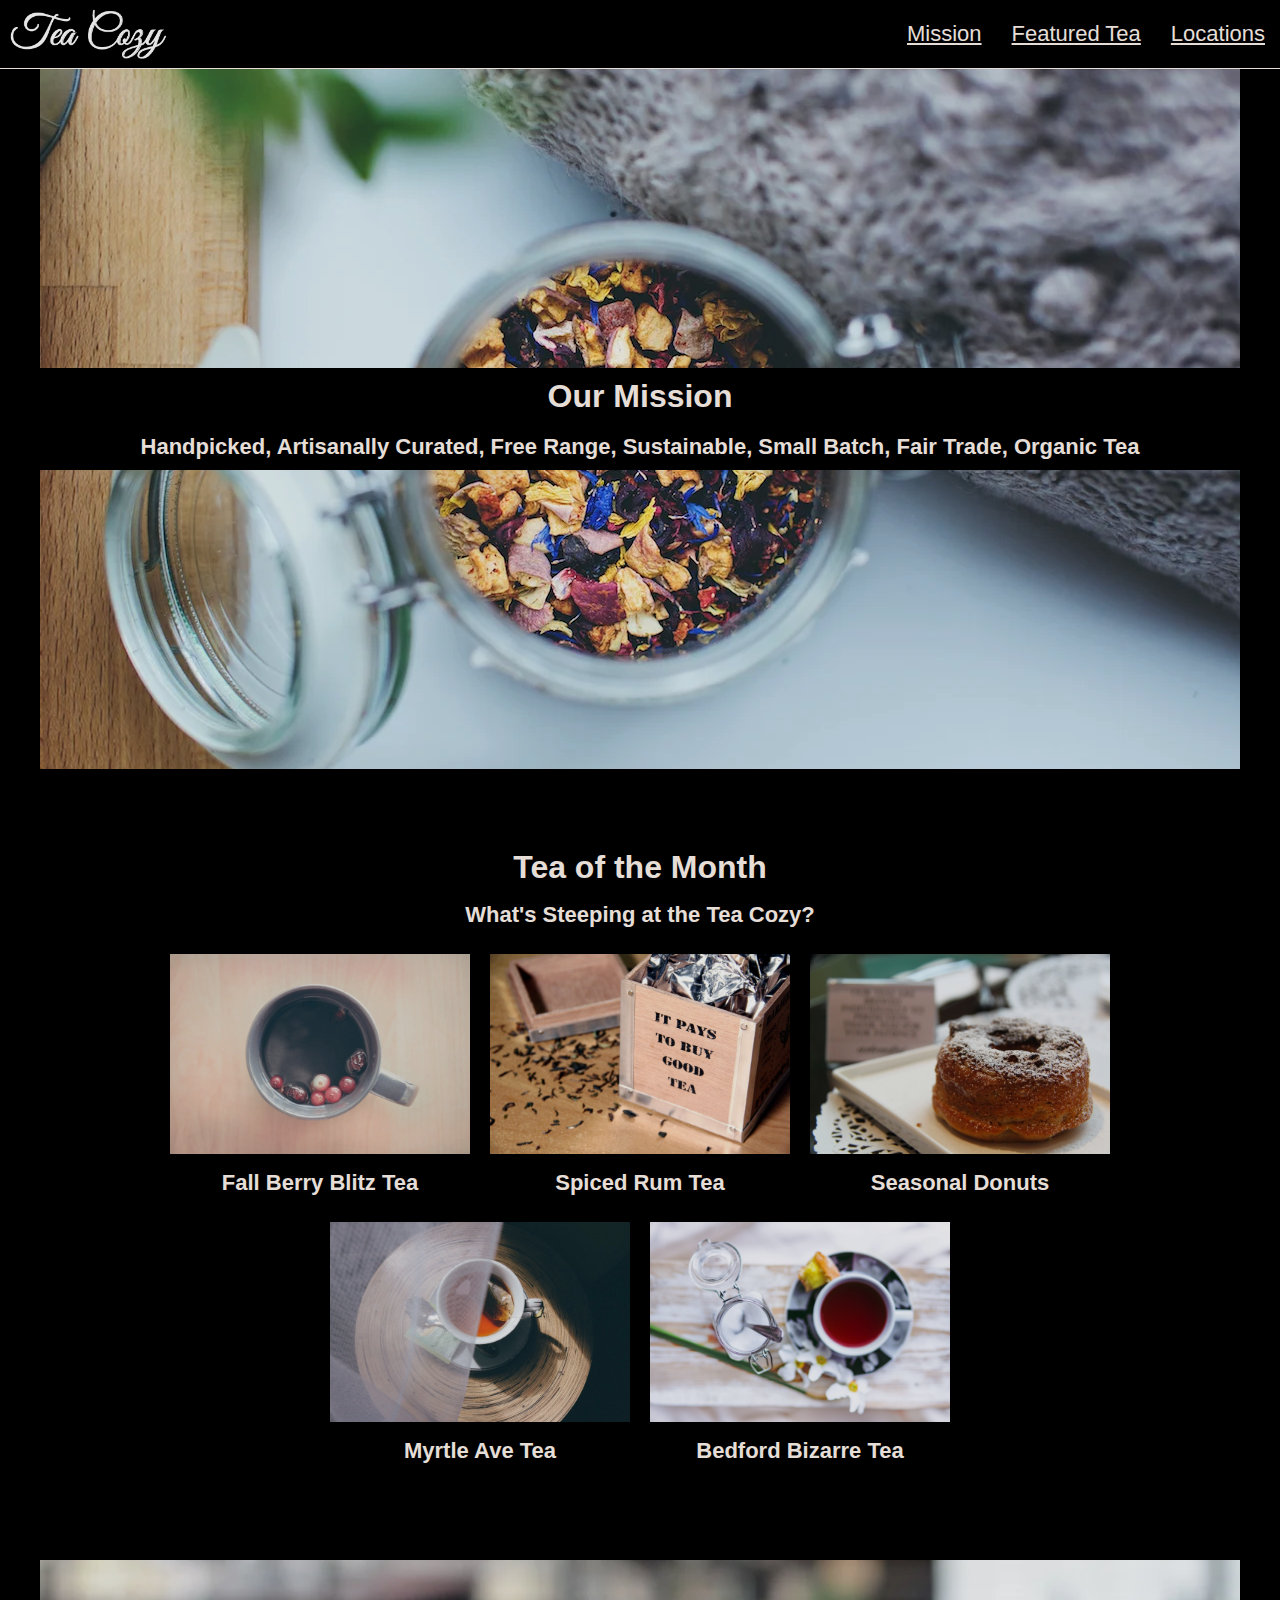
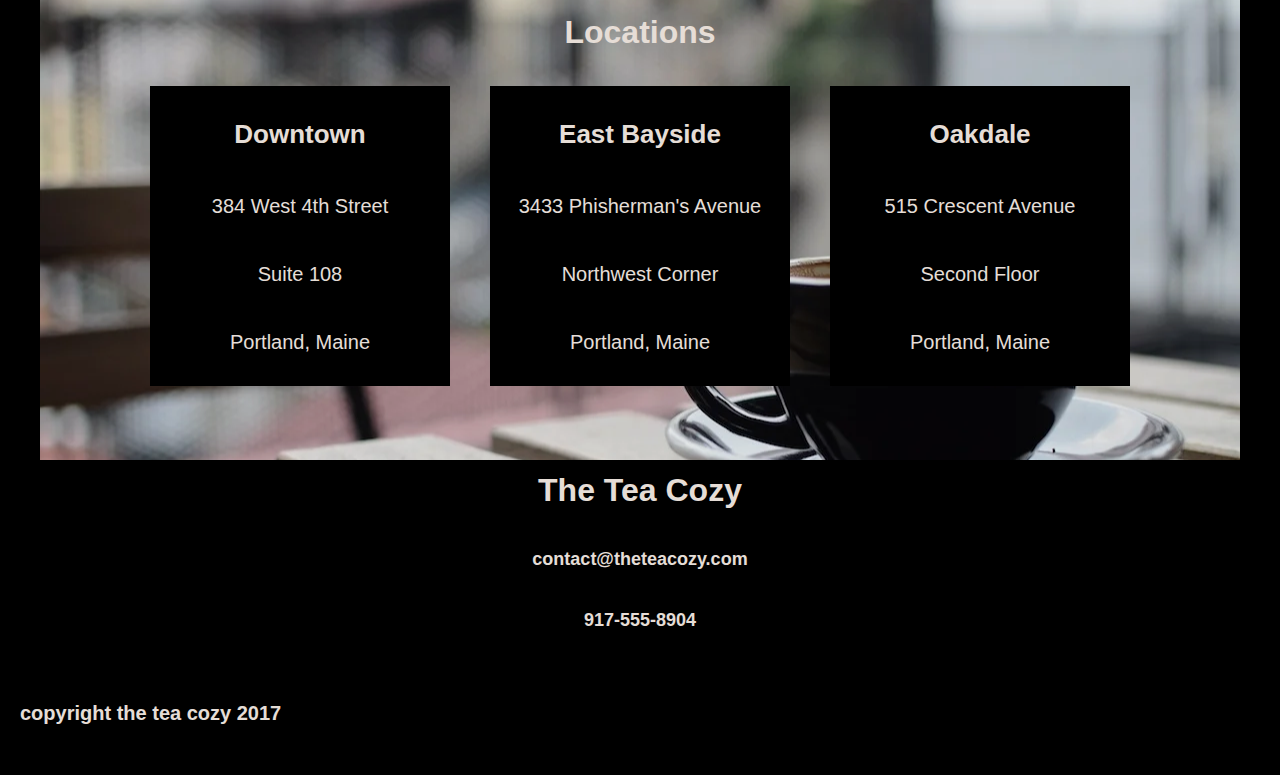
<file: index.html>
<!DOCTYPE html>
<html lang="en">
    <head>
        <meta charset="UTF-8">
        <meta http-equiv="X-UA-Compatible" content="IE=edge">
        <meta name="viewport" content="width=device-width, initial-scale=1.0">
        <title>Tea Cozy</title>
        <link rel="stylesheet" href="styles.css" type="text/css"/>
    </head>
    <header>
    <img class="logo" src="imgs/img-tea-cozy-logo.webp" alt="logo">
        <nav>
            <ul class="nav-links">
                <li class=""><a href="#">Mission</a></li>
                <li class=""><a href="#">Featured Tea</a></li>
                <li class=""><a href="#">Locations</a></li>
            </ul>
        </nav>
    </header>
    <body>
        <div class="container" id="mission">
            <div class=mission-wrapper>
                <h2>Our Mission</h2>
                <h4>Handpicked, Artisanally Curated, Free Range, Sustainable, Small Batch, Fair Trade, Organic Tea</h4>
            </div>
        </div>
        <section class="container" id="totm">
            <div class="gallery-wrapper">
            <h2>Tea of the Month</h2>
            <h4>What's Steeping at the Tea Cozy?</h4>
                <div class="img-gallery">
                    <div class="img-item">
                        <img src="imgs/img-berryblitz.webp" alt="">
                        <h4>Fall Berry Blitz Tea</h4>
                    </div>
                    <div class="img-item">
                        <img src="imgs/img-spiced-rum.webp" alt="">
                        <h4>Spiced Rum Tea</h4>
                    </div>
                    <div class="img-item">
                        <img src="imgs/img-donut.webp" alt="">
                        <h4>Seasonal Donuts</h4>
                    </div>
                    <div class="img-item">
                        <img src="imgs/img-myrtle-ave.webp" alt="">
                        <h4>Myrtle Ave Tea</h4>
                    </div>
                    <div class="img-item"><img src="imgs/img-bedford-bizarre.webp" alt="">
                        <h4>Bedford Bizarre Tea</h4>
                    </div>
                </div>
            </div>
        </section>
        <section class="container" id="location">
            <div class="location-wrapper">
                <h2>Locations</h2>
                <div class=wrapper-box>
                    <div class=container-box>
                        <h3>Downtown</h3>
                        <h5>384 West 4th Street</h5>
                        <h5>Suite 108</h5>
                        <h5>Portland, Maine</h5>
                    </div>
                    <div class=container-box>
                        <h3>East Bayside</h3>
                        <h5>3433 Phisherman's Avenue</h5>
                        <h5>Northwest Corner</h5>
                        <h5>Portland, Maine</h5>
                    </div>
                    <div class=container-box>
                        <h3>Oakdale</h3>
                        <h5>515 Crescent Avenue</h5>
                        <h5>Second Floor</h5>
                        <h5>Portland, Maine</h5>
                    </div>
                </div>
            </div>
        </section>
        <section class="container" id="contact">
            <div class="contact-wrapper">
                <h2>The Tea Cozy</h2>
                <h5>contact@theteacozy.com</h5>
                <h5>917-555-8904</h5>
            </div>
        </section>
        <footer>
            <h5>copyright the tea cozy 2017</h5>
        </footer>
    </body>
</html>
</file>
<file: styles.css>
* {
    box-sizing: border-box;
    padding: 0;
    margin: 0;
}

body {
    background-color: black;
    font-family: Helvetica, sans-serif;
    font-size: 22px;
    opacity: .9;
    color:seashell;
}

a {
    color:seashell;
}

h2 {
    text-align: center;
    font-size: 32px;
}

h3 {
    font-size: 26px;
    text-align: center;
}

h4 {
    text-align: center;
}

h5 {
    font-size: 20px;
    text-align: center;
}

header {
    display: flex;
    border-bottom: 1px solid seashell;
    height: 69px;
    justify-content: space-between;
    align-items: center;

}

.logo {
    height: 50px;
    width: auto;
    margin-left: 10px;
}

.nav-links  {
    list-style: none;
    display: inline-flex;
}

li {
    padding: 0px 15px;
}

.container  {
    margin: auto;
}

#mission {
    height: 700px;
    width: 1200px;
    background-image: url("imgs/img-mission-background.webp");
    display: flex;
    align-items: center;
    margin-bottom: 80px;
}

.mission-wrapper h2, .mission-wrapper h4 {
    padding: 0.6rem;
}

.mission-wrapper {
    width: 100%;
    background-color: black;
}

#totm {
    max-width: 1000px;
    height: auto;
    margin-bottom: 80px;

}

.img-gallery {
    display: inline-flex;
    flex-wrap: wrap;
    justify-content: center;
}

.gallery-wrapper h2, .gallery-wrapper h4{
    padding-bottom: 1rem;
}

.img-item img {
    width: 300px;
    height: 200px;
    margin: 10px;
}

#location {
    height: 500px;
    width: 1200px;
    background-position: center;
    background-image: url("imgs/img-locations-background.webp");
    background-size: cover;
    background-repeat: no-repeat;
    display: flex;
    justify-content: center;
    align-items: center;
}

.location-wrapper h2 {
    padding-bottom: 15px;
}

.location-wrapper h5 {
    font-weight: 400;
}

.wrapper-box {
    display: flex;
    justify-content: space-between;
}

.container-box {
    margin: auto;
    max-width: 1050px;
    background-color: black;
    opacity: 1;
    display: flex;
    flex-wrap: wrap;
    flex-direction: column;
    justify-content: space-around;
    width: 300px;
    height: 300px;
    padding: 10px;
    margin: 20px;
}

.contact-wrapper {
    height: 200px;
}

#contact {
    margin-bottom: 30px;
}

#contact h2 {
    margin-top: 12px;
}

#contact h5 {
    font-size: 18px;
    padding-top: 40px;
}

footer h5 {
    padding-left: 20px;
    padding-bottom: 50px;
    text-align: left;
}
</file>
